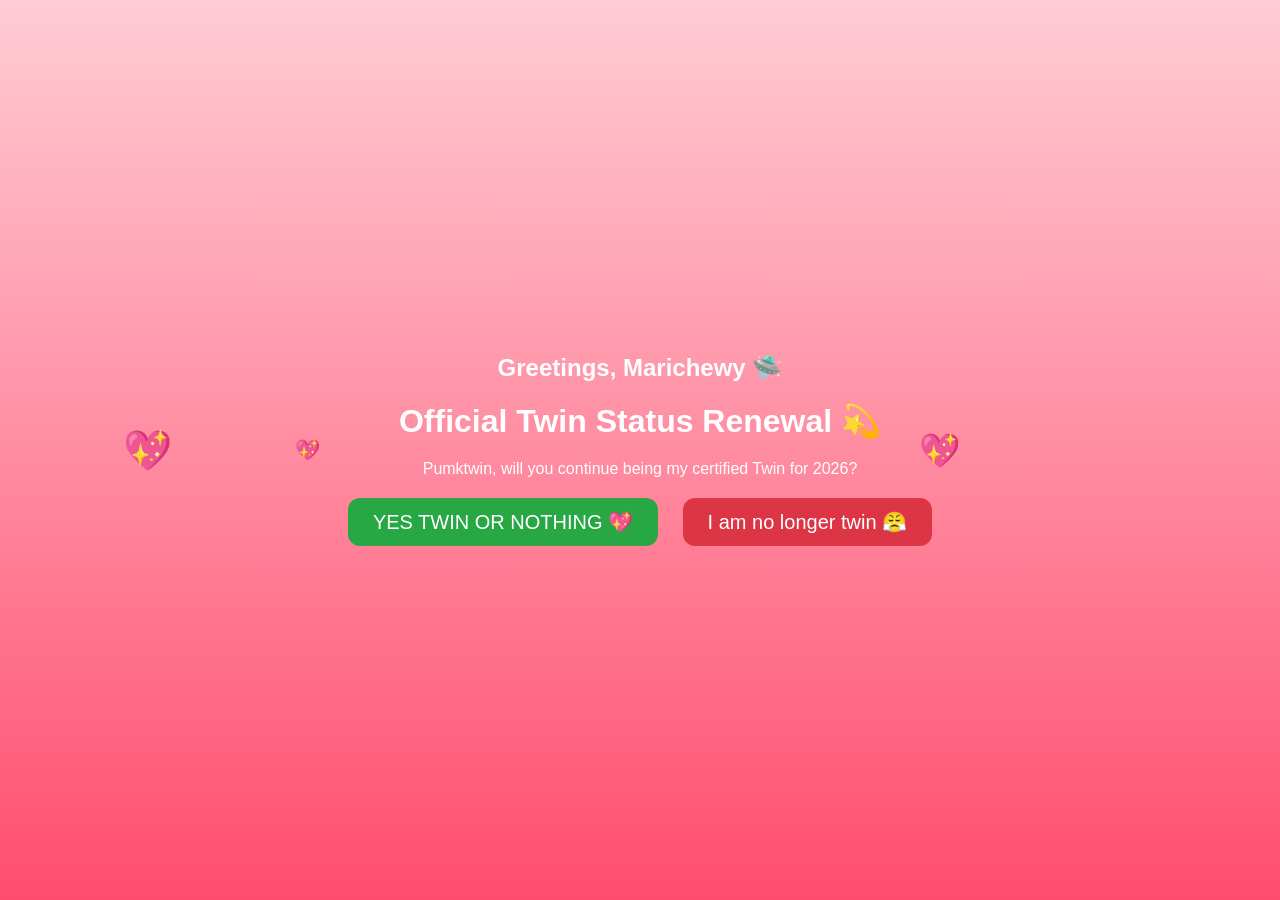
<file: index.html>
<!DOCTYPE html>
<html>
<head>
  <meta charset="UTF-8">
  <title>Greetings, Marichewy 💫</title>
  <style>
    body {
      margin: 0;
      font-family: Arial, sans-serif;
      text-align: center;
      background: linear-gradient(to bottom, #ffccd5, #ff4d6d);
      overflow: hidden;
      height: 100vh;
      display: flex;
      flex-direction: column;
      justify-content: center;
      align-items: center;
    }

    h1, h2, p {
      color: white;
      margin: 10px;
    }

    button {
      font-size: 20px;
      padding: 12px 25px;
      margin: 10px;
      border: none;
      border-radius: 12px;
      cursor: pointer;
      transition: 0.2s ease;
    }

    #yes {
      background-color: #28a745;
      color: white;
    }

    #no {
      background-color: #dc3545;
      color: white;
      position: relative;
    }

    .heart {
      position: absolute;
      font-size: 20px;
      animation: float 5s linear infinite;
    }

    @keyframes float {
      from {
        transform: translateY(100vh);
        opacity: 1;
      }
      to {
        transform: translateY(-10vh);
        opacity: 0;
      }
    }
  </style>
</head>

<body>

  <h2>Greetings, Marichewy 🛸</h2>
  <h1>Official Twin Status Renewal 💫</h1>
  <p id="message">Pumktwin, will you continue being my certified Twin for 2026?</p>

  <div>
    <button id="yes">YES TWIN OR NOTHING 💖</button>
    <button id="no">I am no longer twin 😤</button>
  </div>

<script>
  let yesBtn = document.getElementById("yes");
  let noBtn = document.getElementById("no");
  let message = document.getElementById("message");

  let scale = 1;
  let noClicks = 0;

  const messages = [
    "Excuse me Twinasaur??? 🦖",
    "Twinamisu would NEVER say that.",
    "This violates Twin Code Section 3.",
    "Illegal twin activity detected 🚨",
    "System malfunction… twin rejection impossible.",
    "Okay but look at the YES button though 👀"
  ];

  noBtn.addEventListener("click", function() {
    noClicks++;
    scale += 0.35;
    yesBtn.style.transform = `scale(${scale})`;

    if (noClicks < messages.length) {
      message.textContent = messages[noClicks - 1];
    } else {
      message.textContent = "The system refuses to accept this decision 😈";
    }
  });

  yesBtn.addEventListener("click", function() {
    document.body.innerHTML = `
      <div style="
        position: fixed;
        top: 0;
        left: 0;
        width: 100%;
        height: 100%;
        background: url('winton.gif') center center / cover no-repeat;
        z-index: -2;
      "></div>

      <div style="
        position: fixed;
        top: 0;
        left: 0;
        width: 100%;
        height: 100%;
        background: rgba(0,0,0,0.5);
        z-index: -1;
      "></div>

      <div style="
        position: relative;
        z-index: 1;
        text-align: center;
        margin-top: 20vh;
      ">
        <h1 style="color:white; font-size:3rem;">TWIN STATUS CONFIRMED 🎉</h1>
        <p style="color:white; font-size:1.5rem;">Forever Twin Mode Activated 💖</p>
        <p style="color:white;">Twinamisu Contract Successfully Renewed 📝✨</p>
      </div>
    `;

    launchConfetti();
});


  function createHeart() {
    const heart = document.createElement("div");
    heart.classList.add("heart");
    heart.innerHTML = "💖";
    heart.style.left = Math.random() * 100 + "vw";
    heart.style.fontSize = Math.random() * 25 + 15 + "px";
    document.body.appendChild(heart);

    setTimeout(() => {
      heart.remove();
    }, 5000);
  }

  setInterval(createHeart, 300);

  function launchConfetti() {
    for (let i = 0; i < 120; i++) {
      let confetti = document.createElement("div");
      confetti.style.position = "absolute";
      confetti.style.width = "8px";
      confetti.style.height = "8px";
      confetti.style.background = "white";
      confetti.style.left = Math.random() * window.innerWidth + "px";
      confetti.style.top = Math.random() * window.innerHeight + "px";
      confetti.style.opacity = 1;
      document.body.appendChild(confetti);

      let fall = setInterval(() => {
        confetti.style.top = parseInt(confetti.style.top) + 6 + "px";
        confetti.style.opacity -= 0.02;
        if (confetti.style.opacity <= 0) {
          clearInterval(fall);
          confetti.remove();
        }
      }, 20);
    }
  }
</script>

</body>
</html>
</file>
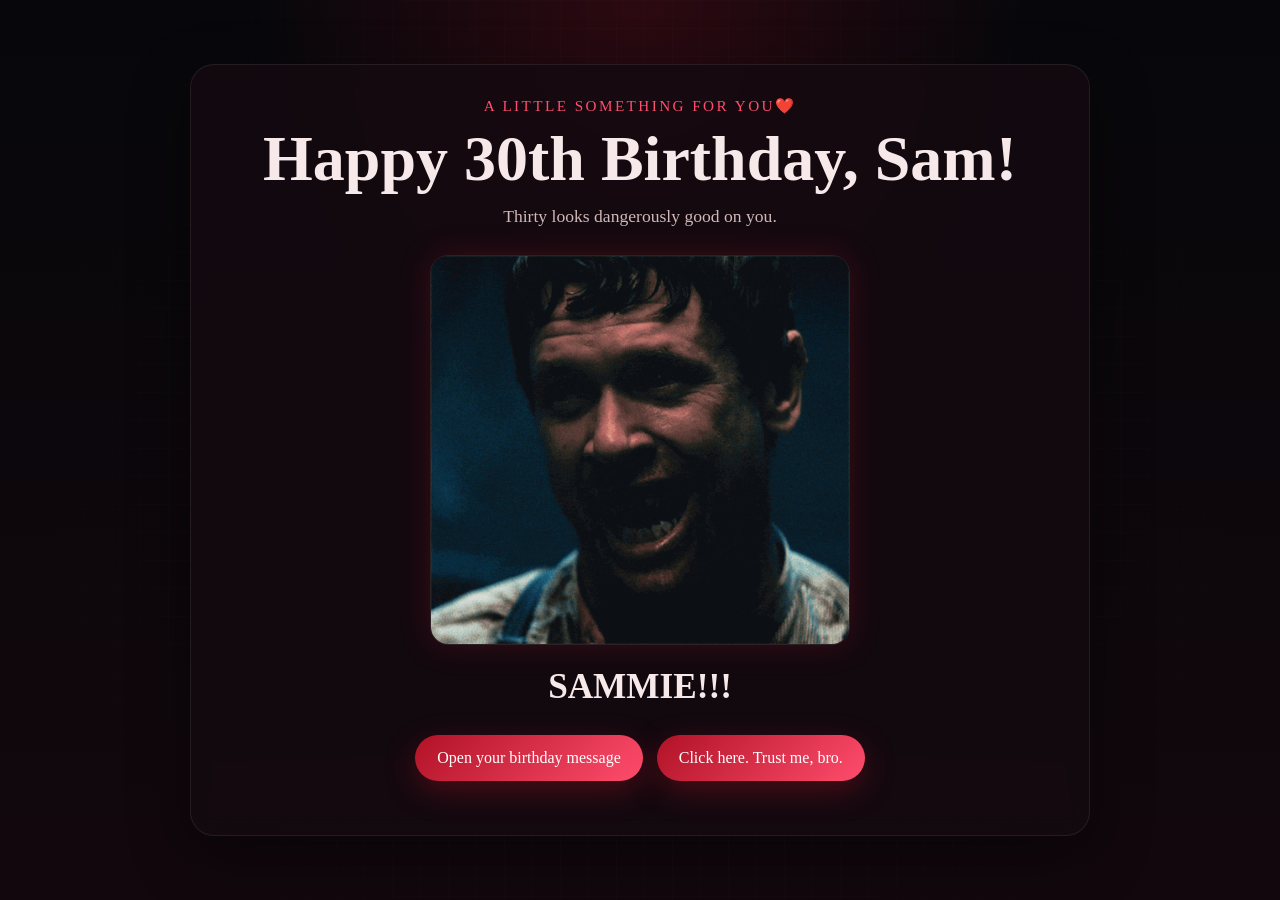
<file: sam-birthday/index.html>
<!DOCTYPE html>
<html lang="en">
<head>
  <meta charset="UTF-8" />
  <meta name="viewport" content="width=device-width, initial-scale=1.0" />
  <meta name="view-transition" content="same-origin" />
  <title>Happy 30th Birthday, Sam!</title>
  <meta name="description" content="A Sinners-themed birthday card for Sam's 30th birthday." />
  <link rel="stylesheet" href="style.css" />
</head>
<body class="landing-page">
  <div class="bg-overlay"></div>

  <main class="card page-shell">
    <p class="eyebrow">A little something for you❤️</p>
    <h1 class="hero-title">Happy 30th Birthday, Sam!</h1>
    <p class="tagline">Thirty looks dangerously good on you.</p>

    <section class="gif-section">
      <img
        src="assets/remmick-sammie.gif"
        alt='Remmick saying "Sammie"'
        class="main-gif"
      />
      <h2>SAMMIE!!!</h2>
      <p class="subtext"></p>
    </section>

    <section class="actions">
      <button id="revealBtn">Open your birthday message</button>
      <a class="trust-btn" href="collage.html">Click here. Trust me, bro.</a>
    </section>

    <section id="messageBox" class="message hidden">
      <p>
        Main HOE Sam! Happy 30th. You deserve a birthday that is iconic,
        unforgettable, and a little bit unholy.
      </p>
      <p>
        May this year bring you big joy, good chaos, elite memories,
        and main-character energy all year long. :3 
      </p>
    </section>
  </main>

  <div id="floatingIcons" class="floating-icons" aria-hidden="true"></div>

  <script src="script.js"></script>
</body>
</html>
</file>
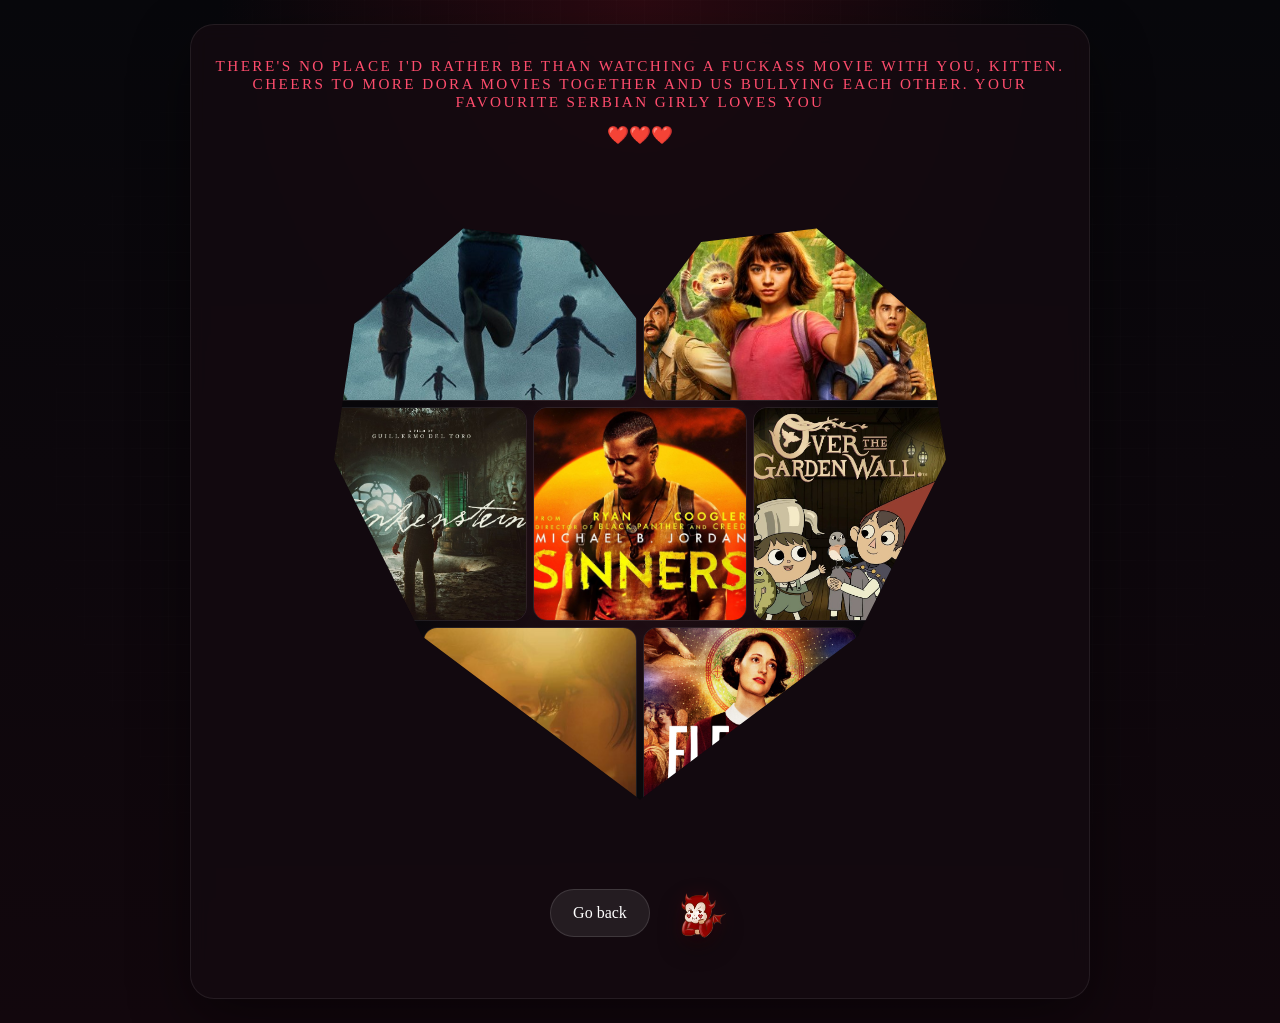
<file: sam-birthday/collage.html>
<!DOCTYPE html>
<html lang="en">
<head>
  <meta charset="UTF-8" />
  <meta name="viewport" content="width=device-width, initial-scale=1.0" />
  <meta name="view-transition" content="same-origin" />
  <title>Sam Collage</title>
  <meta name="description" content="Heart-shaped birthday collage for Sam." />
  <link rel="stylesheet" href="style.css" />
</head>
<body class="collage-page">
  <div class="bg-overlay"></div>

  <main class="page-shell collage-shell">
    <p class="eyebrow">There's no place i'd rather be than watching a fuckass movie with you, kitten. cheers to more Dora movies together and us bullying each other. your favourite serbian girly loves you</p>
    <h1 class="hero-title"></h1>
    <p class="tagline">❤️❤️❤️</p>

    <section class="heart-stage">
      <div class="heart-frame">
        <div id="photoGrid" class="photo-grid"></div>
      </div>
    </section>

    <section class="actions actions-collage">
      <a class="trust-btn secondary" href="index.html">Go back</a>

      <button
        id="luciferButton"
        class="lucifer-button"
        type="button"
        aria-label="Open Lucifer message"
        aria-expanded="false"
      >
        <img src="assets/lucifer.png" alt="Lucifer sticker" class="lucifer-img" />
      </button>

      <div id="luciferBubble" class="lucifer-bubble hidden" role="dialog" aria-live="polite">
        <p>
          Greetings Sam! It is I, Lucifer. I heard someone is turning 3 decades old
          (yikes), hope you enjoyed this website and wish you a very HAPPY BIRTHDAY!
        </p>
      </div>
    </section>
  </main>

  <script src="script.js"></script>
</body>
</html>
</file>
<file: sam-birthday/style.css>
:root {
  --bg: #0a0a0f;
  --card: rgba(20, 10, 16, 0.82);
  --text: #f7e9e9;
  --muted: #d1b9b9;
  --accent: #b11226;
  --accent-2: #ff4d6d;
  --line: rgba(255, 255, 255, 0.08);
  --shadow: 0 20px 60px rgba(0, 0, 0, 0.45);
}

* {
  box-sizing: border-box;
}

html {
  color-scheme: dark;
}

body {
  margin: 0;
  min-height: 100vh;
  font-family: Georgia, "Times New Roman", serif;
  color: var(--text);
  background:
    radial-gradient(circle at top, rgba(177, 18, 38, 0.22), transparent 35%),
    linear-gradient(180deg, #07070b 0%, #12070d 100%);
  overflow-x: hidden;
  padding: 24px;
}

body.landing-page,
body.collage-page {
  display: grid;
  place-items: center;
}

.bg-overlay {
  position: fixed;
  inset: 0;
  background:
    linear-gradient(rgba(255,255,255,0.02) 1px, transparent 1px),
    linear-gradient(90deg, rgba(255,255,255,0.02) 1px, transparent 1px);
  background-size: 28px 28px;
  mask-image: radial-gradient(circle at center, black 40%, transparent 90%);
  pointer-events: none;
}

.page-shell,
.card {
  position: relative;
  width: min(900px, 100%);
  background: var(--card);
  border: 1px solid var(--line);
  border-radius: 24px;
  box-shadow: var(--shadow);
  backdrop-filter: blur(10px);
  padding: 32px 24px 36px;
  text-align: center;
}

.eyebrow {
  margin: 0 0 10px;
  font-size: 0.95rem;
  letter-spacing: 0.16em;
  text-transform: uppercase;
  color: var(--accent-2);
}

h1,
.hero-title {
  margin: 0;
  font-size: clamp(2.2rem, 5vw, 4rem);
  line-height: 1.05;
}

.tagline {
  margin: 14px auto 28px;
  max-width: 560px;
  color: var(--muted);
  font-size: 1.1rem;
}

.gif-section {
  margin: 0 auto 24px;
}

.main-gif {
  width: min(100%, 420px);
  border-radius: 18px;
  border: 1px solid rgba(255,255,255,0.1);
  box-shadow: 0 0 30px rgba(177, 18, 38, 0.25);
}

h2 {
  margin: 18px 0 8px;
  font-size: clamp(1.6rem, 3vw, 2.2rem);
}

.subtext {
  margin: 0;
  color: var(--muted);
}

.actions {
  margin: 28px 0 18px;
  display: flex;
  justify-content: center;
  gap: 14px;
  flex-wrap: wrap;
}

.actions-collage {
  position: relative;
  align-items: center;
  gap: 18px;
}

button,
.trust-btn {
  border: 0;
  border-radius: 999px;
  padding: 14px 22px;
  font-size: 1rem;
  font-family: inherit;
  cursor: pointer;
  color: white;
  text-decoration: none;
  background: linear-gradient(135deg, var(--accent), var(--accent-2));
  box-shadow: 0 10px 30px rgba(177, 18, 38, 0.35);
  transition: transform 0.18s ease, box-shadow 0.18s ease, opacity 0.18s ease;
}

button:hover,
.trust-btn:hover {
  transform: translateY(-2px) scale(1.01);
  box-shadow: 0 14px 34px rgba(177, 18, 38, 0.45);
}

.trust-btn.secondary {
  background: rgba(255,255,255,0.08);
  border: 1px solid rgba(255,255,255,0.12);
  box-shadow: none;
}

.message {
  max-width: 560px;
  margin: 0 auto;
  padding: 18px 18px 4px;
  border-top: 1px solid var(--line);
  animation: fadeInMessage 0.5s ease;
}

.message p {
  color: var(--text);
  line-height: 1.7;
}

.hidden {
  display: none !important;
}

.floating-icons {
  position: fixed;
  inset: 0;
  pointer-events: none;
  overflow: hidden;
}

.float {
  position: absolute;
  bottom: -40px;
  font-size: 24px;
  opacity: 0.85;
  animation: rise linear forwards;
}

.collage-shell {
  max-width: 980px;
}

.heart-stage {
  display: grid;
  place-items: center;
  margin-top: 12px;
}

.heart-frame {
  width: min(88vw, 680px);
  aspect-ratio: 1;
  overflow: hidden;
  background: #1a0b12;
  border: 1px solid rgba(255,255,255,0.08);
  box-shadow: 0 18px 40px rgba(0,0,0,0.35);
  clip-path: polygon(
    50% 92%,
    18% 68%,
    5% 42%,
    8% 22%,
    24% 8%,
    41% 10%,
    50% 22%,
    59% 10%,
    76% 8%,
    92% 22%,
    95% 42%,
    82% 68%
  );
}

.photo-grid {
  width: 100%;
  height: 100%;
  display: grid;
  grid-template-columns: repeat(6, 1fr);
  grid-template-rows: repeat(6, 1fr);
  gap: 6px;
  padding: 12px;
  background:
    radial-gradient(circle at center, rgba(255, 77, 109, 0.18), transparent 55%),
    rgba(10, 10, 15, 0.92);
}

.photo-grid img {
  width: 100%;
  height: 100%;
  display: block;
  object-fit: cover;
  object-position: 50% 50%;
  border-radius: 14px;
  border: 1px solid rgba(255,255,255,0.08);
  box-shadow: 0 8px 20px rgba(0,0,0,0.22);
  touch-action: none;
  user-select: none;
  -webkit-user-drag: none;
}

.photo-grid img:nth-child(1) {
  grid-column: 1 / span 3;
  grid-row: 1 / span 2;
}

.photo-grid img:nth-child(2) {
  grid-column: 4 / span 3;
  grid-row: 1 / span 2;
}

.photo-grid img:nth-child(3) {
  grid-column: 1 / span 2;
  grid-row: 3 / span 2;
}

.photo-grid img:nth-child(4) {
  grid-column: 3 / span 2;
  grid-row: 3 / span 2;
}

.photo-grid img:nth-child(5) {
  grid-column: 5 / span 2;
  grid-row: 3 / span 2;
}

.photo-grid img:nth-child(6) {
  grid-column: 2 / span 2;
  grid-row: 5 / span 2;
}

.photo-grid img:nth-child(7) {
  grid-column: 4 / span 2;
  grid-row: 5 / span 2;
}

.lucifer-button {
  width: 62px;
  height: 62px;
  padding: 0;
  border: 0;
  border-radius: 0;
  background: transparent;
  box-shadow: none;
  display: inline-flex;
  align-items: center;
  justify-content: center;
  flex: 0 0 auto;
  filter:
    drop-shadow(0 10px 12px rgba(0, 0, 0, 0.42))
    drop-shadow(0 0 8px rgba(177, 18, 38, 0.18));
}

.lucifer-button:hover {
  transform: translateY(-3px) scale(1.05);
  box-shadow: none;
}

.lucifer-button:focus-visible {
  outline: 2px solid rgba(255, 255, 255, 0.7);
  outline-offset: 4px;
}

.lucifer-img {
  width: 62px;
  height: auto;
  display: block;
  pointer-events: none;
}

.lucifer-bubble {
  position: absolute;
  left: calc(50% + 90px);
  top: 50%;
  transform: translateY(-50%);
  width: min(320px, 70vw);
  background: #fff6ef;
  color: #3a1717;
  padding: 16px 18px;
  border-radius: 18px;
  border: 2px solid rgba(109, 31, 31, 0.16);
  box-shadow:
    0 18px 34px rgba(0, 0, 0, 0.28),
    0 6px 0 rgba(109, 31, 31, 0.10);
  z-index: 15;
  animation: fadeInBubble 0.22s ease;
  text-align: left;
}

.lucifer-bubble::after {
  content: "";
  position: absolute;
  left: -14px;
  top: 50%;
  transform: translateY(-50%);
  width: 0;
  height: 0;
  border-top: 12px solid transparent;
  border-bottom: 12px solid transparent;
  border-right: 16px solid #fff6ef;
}

.lucifer-bubble p {
  margin: 0;
  line-height: 1.5;
  font-size: 0.98rem;
}

@view-transition {
  navigation: auto;
}

::view-transition-old(root),
::view-transition-new(root) {
  animation-duration: 500ms;
  animation-timing-function: ease;
}

@keyframes rise {
  from {
    transform: translateY(0) rotate(0deg);
    opacity: 0;
  }
  15% {
    opacity: 0.85;
  }
  to {
    transform: translateY(-110vh) rotate(18deg);
    opacity: 0;
  }
}

@keyframes fadeInMessage {
  from {
    opacity: 0;
    transform: translateY(6px);
  }
  to {
    opacity: 1;
    transform: translateY(0);
  }
}

@keyframes fadeInBubble {
  from {
    opacity: 0;
    transform: translateY(-50%) scale(0.98);
  }
  to {
    transform: translateY(-50%) scale(1);
    opacity: 1;
  }
}

@media (prefers-reduced-motion: reduce) {
  ::view-transition-old(root),
  ::view-transition-new(root),
  .float,
  .message,
  .lucifer-bubble {
    animation: none !important;
  }

  button,
  .trust-btn,
  .lucifer-button {
    transition: none;
  }
}

@media (max-width: 820px) {
  .actions-collage {
    justify-content: center;
  }

  .lucifer-bubble {
    left: 50%;
    top: calc(100% + 14px);
    transform: translateX(-50%);
    width: min(320px, calc(100vw - 48px));
  }

  .lucifer-bubble::after {
    left: 50%;
    top: -14px;
    transform: translateX(-50%);
    border-left: 12px solid transparent;
    border-right: 12px solid transparent;
    border-bottom: 16px solid #fff6ef;
    border-top: 0;
  }

  @keyframes fadeInBubble {
    from {
      opacity: 0;
      transform: translateX(-50%) scale(0.98);
    }
    to {
      opacity: 1;
      transform: translateX(-50%) scale(1);
    }
  }
}

@media (max-width: 640px) {
  body {
    padding: 12px;
  }

  .page-shell,
  .card {
    padding: 22px 14px 24px;
    border-radius: 20px;
  }

  .eyebrow {
    font-size: 0.82rem;
    letter-spacing: 0.12em;
  }

  .hero-title,
  h1 {
    font-size: clamp(1.9rem, 9vw, 3rem);
    line-height: 1.02;
  }

  .tagline,
  .subtext,
  .message p {
    font-size: 1rem;
  }

  .heart-frame {
    width: min(92vw, 520px);
  }

  .photo-grid {
    gap: 4px;
    padding: 8px;
  }

  .photo-grid img {
    border-radius: 10px;
  }

  .actions {
    gap: 12px;
  }

  .actions-collage .trust-btn.secondary {
    width: auto;
    min-width: 150px;
  }

  .lucifer-button {
    width: 50px;
    height: 50px;
  }

  .lucifer-img {
    width: 50px;
  }

  .lucifer-bubble {
    width: min(280px, calc(100vw - 32px));
    padding: 14px 16px;
  }

  .lucifer-bubble p {
    font-size: 0.92rem;
  }
}
</file>
